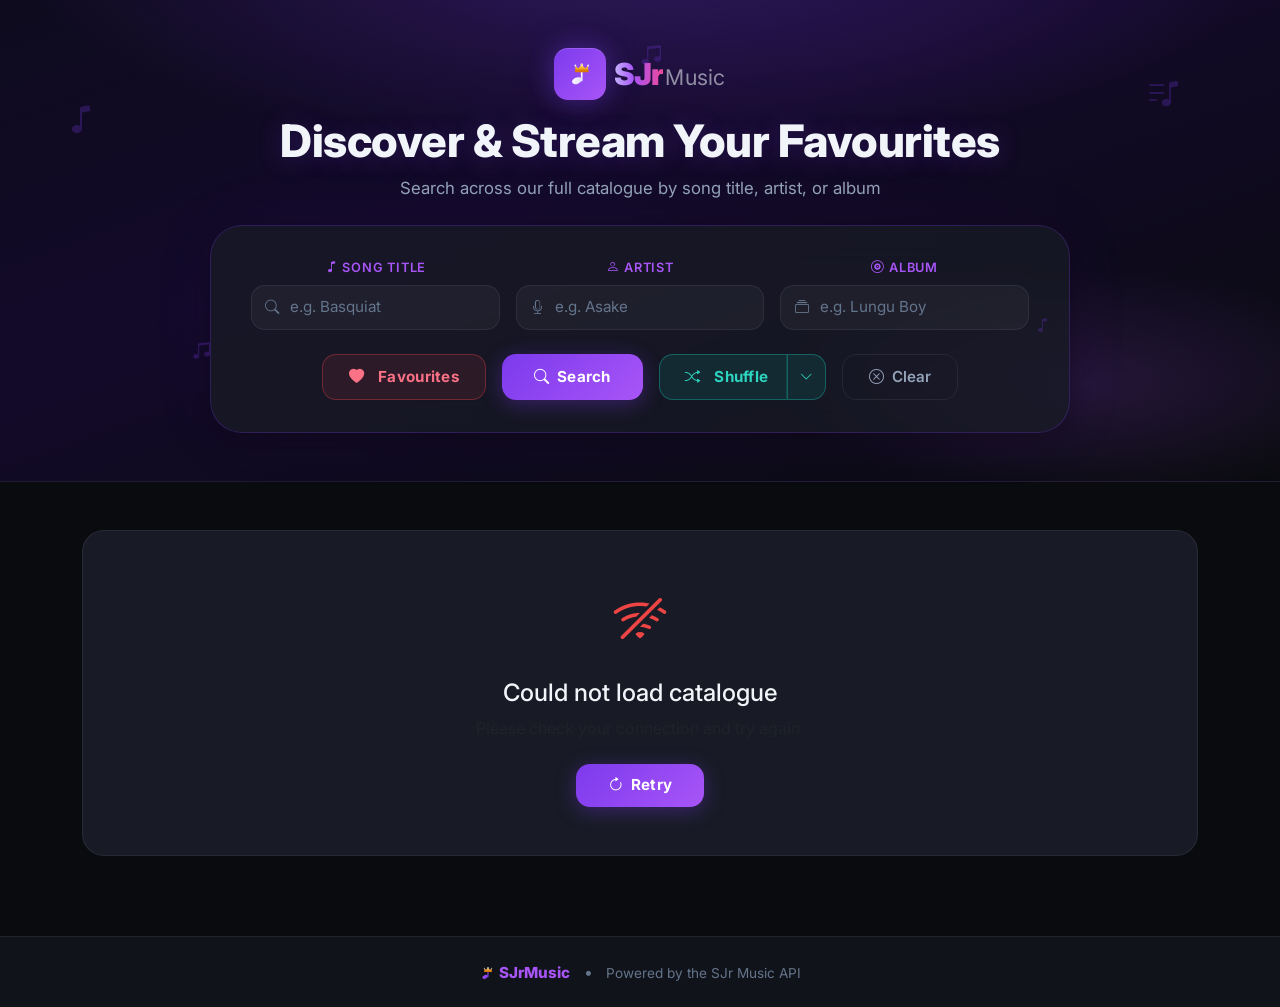
<file: index.html>
<!DOCTYPE html>
<html lang="en">

<head>
  <meta charset="UTF-8" />
  <meta name="viewport" content="width=device-width, initial-scale=1.0" />
  <title>SJr Music – Discover &amp; Stream</title>
  <meta name="description"
    content="Search and stream thousands of songs by title, artist or album. Powered by the SJr Music API." />

  <!-- PWA Manifest -->
  <link rel="manifest" href="manifest.json" />

  <!-- Theme colour (browser chrome, Android, PWA title bar) -->
  <meta name="theme-color" content="#7c3aed" />

  <!-- Android / Chrome -->
  <meta name="mobile-web-app-capable" content="yes" />

  <!-- iOS Safari -->
  <meta name="apple-mobile-web-app-capable" content="yes" />
  <meta name="apple-mobile-web-app-status-bar-style" content="black-translucent" />
  <meta name="apple-mobile-web-app-title" content="SJrMusic" />
  <link rel="apple-touch-icon" href="icons/apple-touch-icon.png" />

  <!-- Favicon — SVG (modern browsers) + PNG fallback -->
  <link rel="icon" type="image/svg+xml" href="icons/crown-note-logo.svg" />
  <link rel="icon" type="image/png" sizes="192x192" href="icons/icon-192.png" />
  <link rel="icon" type="image/png" sizes="512x512" href="icons/icon-512.png" />

  <!-- Google Fonts -->
  <link rel="preconnect" href="https://fonts.googleapis.com" />
  <link rel="preconnect" href="https://fonts.gstatic.com" crossorigin />
  <link href="https://fonts.googleapis.com/css2?family=Inter:wght@300;400;500;600;700;800;900&display=swap"
    rel="stylesheet" />

  <!-- Bootstrap 5 -->
  <link href="https://cdn.jsdelivr.net/npm/bootstrap@5.3.3/dist/css/bootstrap.min.css" rel="stylesheet" />

  <!-- Bootstrap Icons -->
  <link href="https://cdn.jsdelivr.net/npm/bootstrap-icons@1.11.3/font/bootstrap-icons.min.css" rel="stylesheet" />

  <!-- Custom CSS -->
  <link rel="stylesheet" href="style.css" />
</head>

<body>

  <!-- ───────────── HERO / HEADER ───────────── -->
  <header class="site-header">
    <div class="header-bg-blur"></div>
    <div class="container position-relative">
      <div class="text-center py-5">
        <div class="logo-wrap mb-3">
          <!-- Crown Note SVG logo mark -->
          <span class="logo-icon" aria-hidden="true">
            <svg xmlns="http://www.w3.org/2000/svg" viewBox="0 0 48 48" width="28" height="28" aria-hidden="true" focusable="false">
              <defs>
                <linearGradient id="hNoteG" x1="0%" y1="0%" x2="100%" y2="100%">
                  <stop offset="0%" stop-color="#ffffff"/>
                  <stop offset="100%" stop-color="#e2d9ff"/>
                </linearGradient>
                <linearGradient id="hGoldG" x1="0%" y1="0%" x2="0%" y2="100%">
                  <stop offset="0%" stop-color="#fde68a"/>
                  <stop offset="50%" stop-color="#f0b429"/>
                  <stop offset="100%" stop-color="#d97706"/>
                </linearGradient>
              </defs>
              <!-- Note head -->
              <ellipse cx="18.5" cy="35.5" rx="8.5" ry="5.5"
                fill="url(#hNoteG)" transform="rotate(-22, 18.5, 35.5)"/>
              <!-- Stem -->
              <rect x="25.5" y="15.5" width="3" height="21" rx="1.5"
                fill="url(#hNoteG)"/>
              <!-- Crown body -->
              <path d="M 16,19 L 16,9.5 L 21,14 L 27,8 L 33,14 L 38,9.5 L 38,19 Z"
                fill="url(#hGoldG)"/>
              <!-- Crown base band -->
              <rect x="15" y="17.5" width="24" height="3.5" rx="1.75"
                fill="#d97706"/>
              <!-- Crown gems -->
              <circle cx="27" cy="8" r="2.2" fill="#fff" opacity="0.95"/>
              <circle cx="27" cy="8" r="1.3" fill="#f0b429"/>
              <circle cx="16" cy="9.5" r="1.6" fill="#fff" opacity="0.9"/>
              <circle cx="38" cy="9.5" r="1.6" fill="#fff" opacity="0.9"/>
            </svg>
          </span>
          <!-- Wordmark: SJr (bold gradient) + Music (lighter) -->
          <span class="logo-text" aria-label="SJrMusic">
            <span class="logo-sjr">SJr</span><span class="logo-music-word">Music</span>
          </span>
        </div>
        <h1 class="hero-title">Discover &amp; Stream Your Favourites</h1>
        <p class="hero-sub">Search across our full catalogue by song title, artist, or album</p>

        <!-- Search Bar -->
        <div class="search-card mx-auto mt-4" id="search-section">
          <div class="row g-3 align-items-end">
            <div class="col-12 col-md-4">
              <label for="searchTitle" class="search-label">
                <i class="bi bi-music-note me-1"></i>Song Title
              </label>
              <div class="input-wrap">
                <i class="bi bi-search input-icon"></i>
                <input type="text" id="searchTitle" class="form-control search-input" placeholder="e.g. Basquiat"
                  autocomplete="off" />
              </div>
            </div>
            <div class="col-12 col-md-4">
              <label for="searchArtist" class="search-label">
                <i class="bi bi-person me-1"></i>Artist
              </label>
              <div class="input-wrap">
                <i class="bi bi-mic input-icon"></i>
                <input type="text" id="searchArtist" class="form-control search-input" placeholder="e.g. Asake"
                  autocomplete="off" />
              </div>
            </div>
            <div class="col-12 col-md-4">
              <label for="searchAlbum" class="search-label">
                <i class="bi bi-vinyl me-1"></i>Album
              </label>
              <div class="input-wrap">
                <i class="bi bi-collection input-icon"></i>
                <input type="text" id="searchAlbum" class="form-control search-input" placeholder="e.g. Lungu Boy"
                  autocomplete="off" />
              </div>
            </div>
          </div>

          <div class="d-flex gap-3 mt-4 justify-content-center flex-wrap">
            <button id="favouritesBtn" class="btn btn-favourites">
              <i class="bi bi-heart-fill me-2"></i>Favourites
              <span id="favCount" class="fav-count-badge d-none">0</span>
            </button>
            <button id="searchBtn" class="btn btn-search">
              <i class="bi bi-search me-2"></i>Search
            </button>
            <!-- Shuffle split-button -->
            <div class="shuffle-split-wrap" id="shuffleSplitWrap">
              <!-- Main action: immediate All-Music shuffle -->
              <button id="shuffleBtn" class="btn btn-shuffle btn-shuffle-main" type="button"
                aria-label="Shuffle all music">
                <i class="bi bi-shuffle me-2"></i>Shuffle
              </button>
              <!-- Dropdown toggle -->
              <button id="shuffleDropdownToggle" class="btn btn-shuffle btn-shuffle-arrow" type="button"
                aria-haspopup="true" aria-expanded="false" aria-label="Choose shuffle category">
                <i class="bi bi-chevron-down shuffle-chevron-icon"></i>
              </button>
              <!-- Dropdown menu -->
              <div id="shuffleDropdown" class="shuffle-dropdown" role="menu" aria-label="Shuffle category">
                <button class="shuffle-dropdown-item shuffle-item-active" data-shuffle-mode="all" role="menuitem">
                  <span class="shuffle-check-icon"><i class="bi bi-check2"></i></span>
                  <span class="shuffle-item-emoji">🔀</span>
                  <span class="shuffle-item-label">All Music</span>
                </button>
                <button class="shuffle-dropdown-item" data-shuffle-mode="nigerian" role="menuitem">
                  <span class="shuffle-check-icon"><i class="bi bi-check2"></i></span>
                  <span class="shuffle-item-emoji">🇳🇬</span>
                  <span class="shuffle-item-label">Nigerian Music</span>
                </button>
                <button class="shuffle-dropdown-item" data-shuffle-mode="foreign" role="menuitem">
                  <span class="shuffle-check-icon"><i class="bi bi-check2"></i></span>
                  <span class="shuffle-item-emoji">🌎</span>
                  <span class="shuffle-item-label">Foreign Music</span>
                </button>
                <button class="shuffle-dropdown-item" data-shuffle-mode="gospel" role="menuitem">
                  <span class="shuffle-check-icon"><i class="bi bi-check2"></i></span>
                  <span class="shuffle-item-emoji">🙏</span>
                  <span class="shuffle-item-label">Gospel Music</span>
                </button>
              </div>
            </div>
            <button id="clearBtn" class="btn btn-clear">
              <i class="bi bi-x-circle me-2"></i>Clear
            </button>
          </div>
        </div>
      </div>
    </div>

    <!-- Animated floating notes -->
    <div class="floating-notes" aria-hidden="true">
      <span class="note n1"><i class="bi bi-music-note"></i></span>
      <span class="note n2"><i class="bi bi-music-note-beamed"></i></span>
      <span class="note n3"><i class="bi bi-music-note-list"></i></span>
      <span class="note n4"><i class="bi bi-music-note"></i></span>
      <span class="note n5"><i class="bi bi-music-note-beamed"></i></span>
    </div>
  </header>

  <!-- ───────────── MAIN CONTENT ───────────── -->
  <main class="container py-5">

    <!-- Status bar -->
    <div id="statusBar" class="status-bar d-none mb-4">
      <span id="statusText"></span>
      <span id="resultCount" class="badge-count ms-2"></span>
    </div>

    <!-- Loading spinner -->
    <div id="loadingState" class="text-center py-5 d-none">
      <div class="spinner-ring">
        <div></div>
        <div></div>
        <div></div>
        <div></div>
      </div>
      <p class="mt-3 loading-text">Fetching music catalogue…</p>
    </div>

    <!-- Error state -->
    <div id="errorState" class="error-card text-center py-5 d-none">
      <i class="bi bi-wifi-off error-icon"></i>
      <h4 class="mt-3">Could not load catalogue</h4>
      <p class="text-muted">Please check your connection and try again.</p>
      <button id="retryBtn" class="btn btn-search mt-2">
        <i class="bi bi-arrow-clockwise me-2"></i>Retry
      </button>
    </div>

    <!-- ───────────── RECENTLY RELEASED SECTION ───────────── -->
    <section id="recentSection" class="recent-section d-none mb-5">

      <!-- Always-visible header (click anywhere to toggle) -->
      <div class="recent-section-header" id="recentToggleBtn" role="button" tabindex="0" aria-expanded="true"
        aria-controls="recentBody" title="Toggle Recently Released">

        <div class="recent-title-group">
          <span class="recent-badge"><i class="bi bi-lightning-charge-fill"></i></span>
          <div>
            <h2 class="recent-heading">Recently Released</h2>
            <p class="recent-sub">The latest 20 additions to the catalogue</p>
          </div>
        </div>

        <!-- Right side: collapsed teaser + filter + chevron -->
        <div class="recent-header-right">
          <!-- Teaser shown only when collapsed -->
          <span id="recentTeaser" class="recent-teaser d-none" aria-hidden="true"></span>

          <!-- Filter input (hidden when collapsed) -->
          <div class="recent-filter-wrap" id="recentFilterWrap">
            <i class="bi bi-search recent-filter-icon"></i>
            <input type="text" id="recentFilterInput" class="recent-filter-input"
              placeholder="Filter by title, artist, album…" autocomplete="off" aria-label="Filter recent songs" />
            <button id="recentFilterClear" class="recent-filter-clear d-none" title="Clear filter"
              aria-label="Clear recent filter">
              <i class="bi bi-x"></i>
            </button>
          </div>

          <!-- Chevron toggle -->
          <button class="recent-chevron" aria-hidden="true" tabindex="-1">
            <i class="bi bi-chevron-up" id="recentChevronIcon"></i>
          </button>
        </div>
      </div>

      <!-- Collapsible body -->
      <div id="recentBody" class="recent-body">
        <!-- Result count badge -->
        <div id="recentCountBar" class="recent-count-bar"></div>

        <!-- Empty recent filter state -->
        <div id="recentEmptyState" class="recent-empty d-none">
          <i class="bi bi-search"></i>
          <span>No recent songs match your filter.</span>
        </div>

        <!-- Recent songs grid -->
        <div id="recentGrid" class="results-grid"></div>
      </div>

    </section>

    <!-- Empty state (for main search) -->
    <div id="emptyState" class="empty-card text-center py-5 d-none">
      <i class="bi bi-vinyl empty-icon"></i>
      <h4 class="mt-3">No songs found</h4>
      <p class="text-muted">Try different keywords or clear the filters.</p>
    </div>

    <!-- Active tag filter bar (shown when category/genre/released chips are active) -->
    <div id="activeTagBar" class="active-tag-bar d-none mb-3"></div>

    <!-- Results grid (cards) -->
    <div id="resultsWrapper" class="d-none">
      <div id="resultsGrid" class="results-grid"></div>
    </div>

  </main>

  <!-- ───────────── FOOTER ───────────── -->
  <footer class="site-footer-bar">
    <div class="container text-center">
      <span class="footer-logo">
        <!-- Mini Crown Note in footer -->
        <svg xmlns="http://www.w3.org/2000/svg" viewBox="0 0 48 48" width="16" height="16"
          aria-hidden="true" focusable="false" style="vertical-align:-3px;margin-right:.3rem">
          <defs>
            <linearGradient id="fNoteG" x1="0%" y1="0%" x2="100%" y2="100%">
              <stop offset="0%" stop-color="#a855f7"/>
              <stop offset="100%" stop-color="#7c3aed"/>
            </linearGradient>
            <linearGradient id="fGoldG" x1="0%" y1="0%" x2="0%" y2="100%">
              <stop offset="0%" stop-color="#fde68a"/>
              <stop offset="100%" stop-color="#d97706"/>
            </linearGradient>
          </defs>
          <ellipse cx="18.5" cy="35.5" rx="8.5" ry="5.5"
            fill="url(#fNoteG)" transform="rotate(-22, 18.5, 35.5)"/>
          <rect x="25.5" y="15.5" width="3" height="21" rx="1.5" fill="url(#fNoteG)"/>
          <path d="M 16,19 L 16,9.5 L 21,14 L 27,8 L 33,14 L 38,9.5 L 38,19 Z" fill="url(#fGoldG)"/>
          <rect x="15" y="17.5" width="24" height="3.5" rx="1.75" fill="#d97706"/>
          <circle cx="27" cy="8" r="2.2" fill="#fff" opacity="0.9"/>
          <circle cx="16" cy="9.5" r="1.6" fill="#fff" opacity="0.85"/>
          <circle cx="38" cy="9.5" r="1.6" fill="#fff" opacity="0.85"/>
        </svg>SJrMusic</span>
      <span class="footer-sep">&bull;</span>
      <span class="footer-text">Powered by the SJr Music API</span>
    </div>
  </footer>

  <!-- ───────────── PWA INSTALL BANNER ───────────── -->
  <!--
    Hidden by default. Shown by initPWAInstall() in app.js
    when the browser fires beforeinstallprompt.
    Hidden again after appinstalled or user dismissal.
  -->
  <div id="pwaInstallBanner" class="pwa-install-banner" role="complementary"
    aria-label="Install SJrMusic app" aria-hidden="true">
    <div class="pwa-install-inner">
      <span class="pwa-install-icon" aria-hidden="true">
        <!-- Crown Note mini icon in install banner -->
        <svg xmlns="http://www.w3.org/2000/svg" viewBox="0 0 48 48" width="28" height="28"
          aria-hidden="true" focusable="false">
          <defs>
            <linearGradient id="pNoteG" x1="0%" y1="0%" x2="100%" y2="100%">
              <stop offset="0%" stop-color="#a855f7"/><stop offset="100%" stop-color="#7c3aed"/>
            </linearGradient>
            <linearGradient id="pGoldG" x1="0%" y1="0%" x2="0%" y2="100%">
              <stop offset="0%" stop-color="#fde68a"/><stop offset="100%" stop-color="#d97706"/>
            </linearGradient>
          </defs>
          <ellipse cx="18.5" cy="35.5" rx="8.5" ry="5.5"
            fill="url(#pNoteG)" transform="rotate(-22, 18.5, 35.5)"/>
          <rect x="25.5" y="15.5" width="3" height="21" rx="1.5" fill="url(#pNoteG)"/>
          <path d="M 16,19 L 16,9.5 L 21,14 L 27,8 L 33,14 L 38,9.5 L 38,19 Z" fill="url(#pGoldG)"/>
          <rect x="15" y="17.5" width="24" height="3.5" rx="1.75" fill="#d97706"/>
          <circle cx="27" cy="8" r="2.2" fill="#fff" opacity="0.95"/>
          <circle cx="16" cy="9.5" r="1.6" fill="#fff" opacity="0.9"/>
          <circle cx="38" cy="9.5" r="1.6" fill="#fff" opacity="0.9"/>
        </svg>
      </span>
      <div class="pwa-install-text">
        <strong>Install SJrMusic</strong>
        <span class="pwa-install-sub">Add to your home screen for a faster experience</span>
      </div>
      <button id="pwaInstallBtn" class="btn-pwa-install" aria-label="Install SJrMusic">
        <i class="bi bi-download me-1"></i>Install
      </button>
      <button id="pwaInstallDismiss" class="btn-pwa-dismiss" aria-label="Dismiss install prompt">
        <i class="bi bi-x-lg"></i>
      </button>
    </div>
  </div>

  <!-- Bootstrap JS -->
  <script src="https://cdn.jsdelivr.net/npm/bootstrap@5.3.3/dist/js/bootstrap.bundle.min.js"></script>

  <!-- IndexedDB abstraction (loaded before app.js so SJrIDB is globally available) -->
  <script src="idb.js"></script>

  <!-- App Script -->
  <script src="app.js"></script>
</body>

</html>
</file>
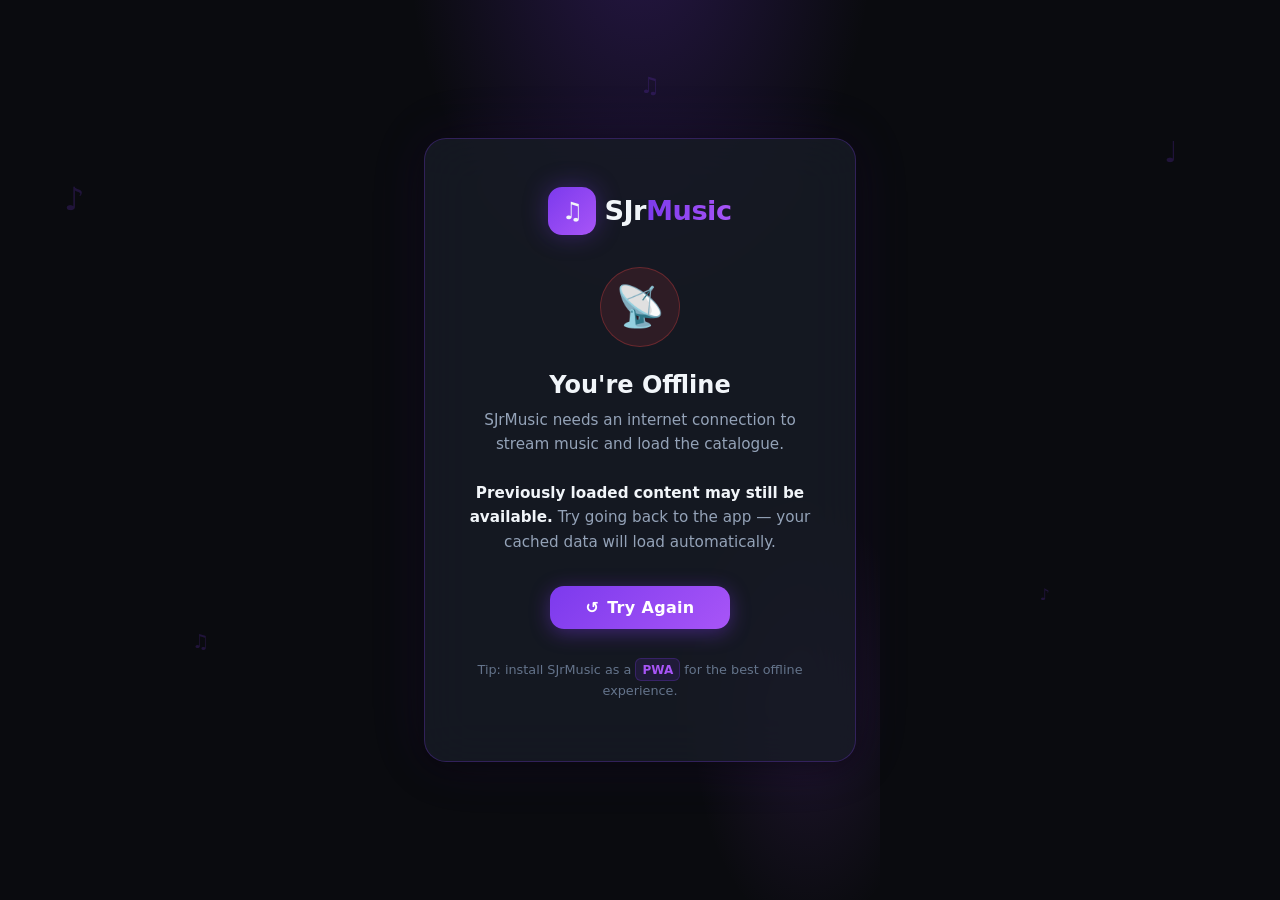
<file: offline.html>
<!DOCTYPE html>
<html lang="en">
<head>
  <meta charset="UTF-8" />
  <meta name="viewport" content="width=device-width, initial-scale=1.0" />
  <title>SJrMusic – You're Offline</title>
  <meta name="theme-color" content="#7c3aed" />
  <style>
    /* ── SJrMusic brand tokens (inlined — no network needed) ── */
    *, *::before, *::after { box-sizing: border-box; }

    :root {
      --bg-base:    #0a0b0f;
      --bg-card:    #181b26;
      --accent:     #7c3aed;
      --accent-2:   #a855f7;
      --accent-glow:rgba(124,58,237,.35);
      --text-1:     #f1f5f9;
      --text-2:     #94a3b8;
      --text-3:     #64748b;
      --border:     rgba(255,255,255,.07);
      --radius-lg:  22px;
      --radius-md:  14px;
      --font: 'Inter', system-ui, sans-serif;
    }

    @import url('https://fonts.googleapis.com/css2?family=Inter:wght@400;600;700;800&display=swap');

    html, body {
      margin: 0; padding: 0;
      min-height: 100vh;
      background: var(--bg-base);
      color: var(--text-1);
      font-family: var(--font);
      display: flex;
      align-items: center;
      justify-content: center;
    }

    body {
      background:
        radial-gradient(ellipse 70% 60% at 50% -10%, rgba(124,58,237,.25) 0%, transparent 70%),
        radial-gradient(ellipse 40% 40% at 85% 80%, rgba(168,85,247,.12) 0%, transparent 60%),
        #0a0b0f;
    }

    .card {
      background: rgba(24,27,38,.82);
      border: 1px solid rgba(124,58,237,.28);
      border-radius: var(--radius-lg);
      padding: 3rem 2.5rem;
      max-width: 480px;
      width: 90%;
      text-align: center;
      backdrop-filter: blur(24px);
      box-shadow:
        0 4px 32px rgba(0,0,0,.5),
        0 0 60px rgba(124,58,237,.1);
      animation: fadeIn .5s ease both;
    }

    @keyframes fadeIn {
      from { opacity:0; transform:translateY(20px); }
      to   { opacity:1; transform:translateY(0); }
    }

    /* ── Logo ── */
    .logo-wrap {
      display: inline-flex;
      align-items: center;
      gap: .5rem;
      margin-bottom: 2rem;
    }

    .logo-icon {
      width: 48px; height: 48px;
      background: linear-gradient(135deg, var(--accent), var(--accent-2));
      border-radius: var(--radius-md);
      display: inline-flex;
      align-items: center;
      justify-content: center;
      font-size: 1.5rem;
      box-shadow: 0 0 24px var(--accent-glow);
    }

    .logo-text {
      font-size: 1.7rem;
      font-weight: 800;
      letter-spacing: -.5px;
    }

    .logo-accent {
      background: linear-gradient(90deg, var(--accent), var(--accent-2));
      -webkit-background-clip: text;
      -webkit-text-fill-color: transparent;
      background-clip: text;
    }

    /* ── Wifi-off icon ── */
    .offline-icon-wrap {
      margin: 0 auto 1.5rem;
      width: 80px; height: 80px;
      background: rgba(239,68,68,.12);
      border: 1px solid rgba(239,68,68,.3);
      border-radius: 50%;
      display: flex;
      align-items: center;
      justify-content: center;
    }

    .offline-icon {
      font-size: 2.5rem;
      animation: pulse 2.5s ease-in-out infinite;
    }

    @keyframes pulse {
      0%,100% { opacity: 1; transform: scale(1); }
      50%      { opacity: .65; transform: scale(.93); }
    }

    h1 {
      font-size: 1.5rem;
      font-weight: 800;
      margin: 0 0 .6rem;
      color: var(--text-1);
    }

    .sub {
      color: var(--text-2);
      font-size: .95rem;
      line-height: 1.6;
      margin: 0 0 2rem;
    }

    .sub strong { color: var(--text-1); }

    /* ── Retry button ── */
    .btn-retry {
      display: inline-flex;
      align-items: center;
      gap: .5rem;
      background: linear-gradient(135deg, var(--accent) 0%, var(--accent-2) 100%);
      color: #fff;
      border: none;
      border-radius: var(--radius-md);
      padding: .75rem 2.2rem;
      font-weight: 700;
      font-family: var(--font);
      font-size: 1rem;
      letter-spacing: .02em;
      cursor: pointer;
      transition: filter .2s ease, transform .2s ease, box-shadow .2s ease;
      box-shadow: 0 4px 20px rgba(124,58,237,.4);
    }

    .btn-retry:hover {
      filter: brightness(1.15);
      transform: translateY(-2px);
      box-shadow: 0 8px 30px rgba(124,58,237,.55);
    }

    .btn-retry:active {
      transform: translateY(0);
    }

    /* ── Spinner inside retry (shown while retrying) ── */
    .retry-spinner {
      display: none;
      width: 16px; height: 16px;
      border: 2px solid rgba(255,255,255,.4);
      border-top-color: #fff;
      border-radius: 50%;
      animation: spin .7s linear infinite;
    }

    @keyframes spin { to { transform: rotate(360deg); } }

    .btn-retry.retrying .retry-icon  { display: none; }
    .btn-retry.retrying .retry-spinner { display: block; }
    .btn-retry.retrying .retry-label { opacity: .7; }

    /* ── Tip ── */
    .tip {
      margin-top: 1.8rem;
      font-size: .8rem;
      color: var(--text-3);
      line-height: 1.5;
    }

    .tip span {
      display: inline-block;
      background: rgba(124,58,237,.12);
      border: 1px solid rgba(124,58,237,.25);
      border-radius: 6px;
      padding: .15em .5em;
      font-size: .75rem;
      color: var(--accent-2);
      font-weight: 600;
    }

    /* ── Floating notes (decorative) ── */
    .floating-notes {
      position: fixed;
      inset: 0;
      pointer-events: none;
      overflow: hidden;
      z-index: 0;
    }

    .note {
      position: absolute;
      font-size: 1.5rem;
      color: rgba(124,58,237,.2);
      animation: floatNote 8s ease-in-out infinite;
    }

    .n1 { left: 5%;  top: 20%; animation-delay: 0s;   font-size: 2rem; }
    .n2 { left: 15%; top: 70%; animation-delay: 1.5s; font-size: 1.2rem; }
    .n3 { right: 8%; top: 15%; animation-delay: 3s;   font-size: 1.8rem; }
    .n4 { right:18%; top: 65%; animation-delay: 4.5s; font-size: 1rem; }
    .n5 { left: 50%; top: 8%;  animation-delay: 2s;   font-size: 1.4rem; }

    @keyframes floatNote {
      0%,100% { transform: translateY(0) rotate(0deg);  opacity: .2; }
      50%      { transform: translateY(-20px) rotate(12deg); opacity: .5; }
    }

    .card { position: relative; z-index: 1; }
  </style>
</head>
<body>

  <!-- Decorative floating notes -->
  <div class="floating-notes" aria-hidden="true">
    <span class="note n1">♪</span>
    <span class="note n2">♫</span>
    <span class="note n3">♩</span>
    <span class="note n4">♪</span>
    <span class="note n5">♫</span>
  </div>

  <div class="card" role="main">

    <!-- Logo -->
    <div class="logo-wrap">
      <span class="logo-icon">♫</span>
      <span class="logo-text">SJr<span class="logo-accent">Music</span></span>
    </div>

    <!-- Offline icon -->
    <div class="offline-icon-wrap" aria-hidden="true">
      <span class="offline-icon">📡</span>
    </div>

    <h1>You're Offline</h1>

    <p class="sub">
      SJrMusic needs an internet connection to stream music and
      load the catalogue.<br><br>
      <strong>Previously loaded content may still be available.</strong>
      Try going back to the app — your cached data will load automatically.
    </p>

    <button class="btn-retry" id="retryBtn" onclick="handleRetry()">
      <span class="retry-icon">↺</span>
      <div class="retry-spinner"></div>
      <span class="retry-label">Try Again</span>
    </button>

    <p class="tip">
      Tip: install SJrMusic as a <span>PWA</span> for the best
      offline experience.
    </p>

  </div>

  <script>
    /* Auto-redirect to the app when connection is restored */
    window.addEventListener('online', () => {
      window.location.href = '/';
    });

    function handleRetry() {
      const btn = document.getElementById('retryBtn');
      btn.classList.add('retrying');
      btn.disabled = true;

      /* Try a lightweight fetch to confirm connectivity */
      fetch('/', { method: 'HEAD', cache: 'no-store' })
        .then(() => { window.location.href = '/'; })
        .catch(() => {
          btn.classList.remove('retrying');
          btn.disabled = false;
          /* Brief shake to indicate still offline */
          btn.style.animation = 'none';
          btn.offsetHeight; // reflow
          btn.style.animation = 'shake .4s ease';
        });
    }

    /* Shake keyframe */
    const style = document.createElement('style');
    style.textContent = `@keyframes shake {
      0%,100%{transform:translateX(0)}
      20%{transform:translateX(-6px)}
      40%{transform:translateX(6px)}
      60%{transform:translateX(-4px)}
      80%{transform:translateX(4px)}
    }`;
    document.head.appendChild(style);
  </script>
</body>
</html>
</file>
<file: style.css>
/* =====================================================
   SJr Music – style.css
   Dark premium music player aesthetic
   ===================================================== */

/* ── Google Font already loaded via <link> ── */
*,
*::before,
*::after {
  box-sizing: border-box;
}

:root {
  --bg-base: #0a0b0f;
  --bg-surface: #11131a;
  --bg-card: #181b26;
  --bg-card-h: #1e2235;
  --accent: #7c3aed;
  --accent-2: #a855f7;
  --accent-glow: rgba(124, 58, 237, .35);
  --gold: #f59e0b;
  --text-1: #f1f5f9;
  --text-2: #94a3b8;
  --text-3: #64748b;
  --border: rgba(255, 255, 255, .07);
  --border-focus: rgba(124, 58, 237, .6);
  --radius-sm: 8px;
  --radius-md: 14px;
  --radius-lg: 22px;
  --radius-xl: 32px;
  --font: 'Inter', system-ui, sans-serif;
  --shadow-glow: 0 0 40px rgba(124, 58, 237, .18);
  --shadow-card: 0 4px 32px rgba(0, 0, 0, .45);
  --transition: all .25s cubic-bezier(.4, 0, .2, 1);
}

/* ── Base ─────────────────────────────────── */
html {
  scroll-behavior: smooth;
  overflow-x: hidden;
}

body {
  font-family: var(--font);
  background: var(--bg-base);
  color: var(--text-1);
  min-height: 100vh;
  overflow-x: hidden;
}

/* ── HEADER ───────────────────────────────── */
.site-header {
  position: relative;
  background: linear-gradient(160deg, #0e0b1e 0%, #130a2a 40%, #0a0b0f 100%);
  /* overflow must NOT be hidden here — it would clip the shuffle dropdown.
     The decorative children (.header-bg-blur, .floating-notes) have their
     own overflow:hidden so they remain self-contained. */
  border-bottom: 1px solid var(--border);
  z-index: 200; /* sit above <main> so the dropdown renders on top */
}

.header-bg-blur {
  position: absolute;
  inset: 0;
  overflow: hidden; /* clips gradient decoration that used to be clipped by the header */
  background:
    radial-gradient(ellipse 70% 60% at 50% -10%, rgba(124, 58, 237, .28) 0%, transparent 70%),
    radial-gradient(ellipse 40% 40% at 85% 80%, rgba(168, 85, 247, .15) 0%, transparent 60%);
  pointer-events: none;
}

/* ── Logo ───────────────────────────────── */
.logo-wrap {
  display: inline-flex;
  align-items: center;
  gap: .5rem;
}

/* ── Logo icon container ────────────────── */
.logo-icon {
  width: 52px;
  height: 52px;
  background: linear-gradient(135deg, var(--accent), var(--accent-2));
  border-radius: var(--radius-md);
  display: inline-flex;
  align-items: center;
  justify-content: center;
  font-size: 1.5rem;
  box-shadow:
    0 0 24px var(--accent-glow),
    var(--shadow-glow),
    inset 0 1px 0 rgba(255,255,255,0.15);
  transition: transform .25s cubic-bezier(.34, 1.56, .64, 1),
              box-shadow .25s ease;
  flex-shrink: 0;
}

.logo-wrap:hover .logo-icon {
  transform: scale(1.08) rotate(-3deg);
  box-shadow:
    0 0 36px rgba(124, 58, 237, .55),
    0 0 0 2px rgba(168, 85, 247, .4),
    inset 0 1px 0 rgba(255,255,255,0.15);
}

/* ── Wordmark ────────────────────────── */
.logo-text {
  font-size: 1.9rem;
  font-weight: 800;
  letter-spacing: -.5px;
  color: var(--text-1);
  line-height: 1;
  display: inline-flex;
  align-items: baseline;
  gap: 0;
}

/* "SJr" — bold gradient, tight tracking */
.logo-sjr {
  font-size: 1.9rem;
  font-weight: 900;
  letter-spacing: -.04em;
  background: linear-gradient(90deg, #c4b5fd 0%, var(--accent-2) 40%, #ec4899 100%);
  -webkit-background-clip: text;
  -webkit-text-fill-color: transparent;
  background-clip: text;
}

/* "Music" — regular weight, muted, sits right after SJr */
.logo-music-word {
  font-size: 1.35rem;
  font-weight: 400;
  letter-spacing: .01em;
  color: rgba(241, 245, 249, 0.55);
  -webkit-text-fill-color: rgba(241, 245, 249, 0.55);
  margin-left: .12em;
  align-self: flex-end;
  padding-bottom: .05em;
}

/* Legacy .logo-accent kept for any other reference (offline.html etc.) */
.logo-accent {
  background: linear-gradient(90deg, var(--accent), var(--accent-2));
  -webkit-background-clip: text;
  -webkit-text-fill-color: transparent;
  background-clip: text;
}


/* ── Hero text ────────────────────────── */
.hero-title {
  font-size: clamp(1.6rem, 4vw, 2.8rem);
  font-weight: 800;
  letter-spacing: -.5px;
  line-height: 1.15;
  color: var(--text-1);
  text-shadow: 0 2px 24px rgba(124, 58, 237, .25);
}

.hero-sub {
  color: var(--text-2);
  font-size: 1.05rem;
  margin-top: .5rem;
  font-weight: 400;
}

/* ── Search Card ──────────────────────── */
.search-card {
  background: rgba(24, 27, 38, .75);
  border: 1px solid rgba(124, 58, 237, .25);
  border-radius: var(--radius-xl);
  padding: 2rem 2.5rem;
  max-width: 860px;
  backdrop-filter: blur(20px);
  box-shadow: var(--shadow-card), 0 0 60px rgba(124, 58, 237, .1);
  /* Allow the shuffle dropdown to escape the card boundary */
  overflow: visible;
}

.search-label {
  display: block;
  font-size: .8rem;
  font-weight: 600;
  color: var(--accent-2);
  letter-spacing: .06em;
  text-transform: uppercase;
  margin-bottom: .5rem;
}

.input-wrap {
  position: relative;
}

.input-icon {
  position: absolute;
  left: .9rem;
  top: 50%;
  transform: translateY(-50%);
  color: var(--text-3);
  font-size: .9rem;
  pointer-events: none;
  transition: var(--transition);
}

.search-input {
  background: rgba(255, 255, 255, .04);
  border: 1px solid var(--border);
  border-radius: var(--radius-md);
  color: var(--text-1);
  padding: .65rem 1rem .65rem 2.4rem;
  font-family: var(--font);
  font-size: .95rem;
  transition: var(--transition);
  width: 100%;
}

.search-input::placeholder {
  color: var(--text-3);
}

.search-input:focus {
  outline: none;
  border-color: var(--border-focus);
  background: rgba(124, 58, 237, .06);
  box-shadow: 0 0 0 3px rgba(124, 58, 237, .15);
  color: var(--text-1);
}

.search-input:focus+.input-icon,
.input-wrap:focus-within .input-icon {
  color: var(--accent-2);
}

/* ── Buttons ─────────────────────────── */
.btn-search {
  background: linear-gradient(135deg, var(--accent) 0%, var(--accent-2) 100%);
  color: #fff;
  border: none;
  border-radius: var(--radius-md);
  padding: .65rem 2rem;
  font-weight: 700;
  font-family: var(--font);
  font-size: .95rem;
  letter-spacing: .02em;
  transition: var(--transition);
  box-shadow: 0 4px 20px var(--accent-glow);
}

.btn-search:hover,
.btn-search:focus {
  filter: brightness(1.15);
  transform: translateY(-1px);
  box-shadow: 0 8px 28px var(--accent-glow);
  color: #fff;
}

.btn-search:active {
  transform: translateY(0);
}

.btn-clear {
  background: transparent;
  color: var(--text-2);
  border: 1px solid var(--border);
  border-radius: var(--radius-md);
  padding: .65rem 1.6rem;
  font-weight: 600;
  font-family: var(--font);
  font-size: .95rem;
  transition: var(--transition);
}

.btn-clear:hover {
  background: rgba(255, 255, 255, .06);
  border-color: rgba(255, 255, 255, .2);
  color: var(--text-1);
  transform: translateY(-1px);
}

/* ── Shuffle button ──────────────────── */
.btn-shuffle {
  background: rgba(20, 184, 166, .12);
  color: #2dd4bf;
  border: 1px solid rgba(20, 184, 166, .4);
  border-radius: var(--radius-md);
  padding: .65rem 1.6rem;
  font-weight: 700;
  font-family: var(--font);
  font-size: .95rem;
  letter-spacing: .02em;
  transition: var(--transition);
  display: inline-flex;
  align-items: center;
  gap: .35rem;
  cursor: pointer;
}

.btn-shuffle:hover {
  background: linear-gradient(135deg, #14b8a6, #2dd4bf);
  color: #fff;
  border-color: transparent;
  box-shadow: 0 6px 20px rgba(20, 184, 166, .4);
  transform: translateY(-1px);
}

.btn-shuffle:active {
  transform: translateY(0);
}

/* Spin the shuffle icon when active / loading */
.btn-shuffle.shuffling .bi-shuffle {
  animation: shuffleSpin .5s cubic-bezier(.4, 0, .2, 1);
}

@keyframes shuffleSpin {
  0% {
    transform: rotate(0deg) scale(1);
  }

  40% {
    transform: rotate(180deg) scale(1.25);
  }

  100% {
    transform: rotate(360deg) scale(1);
  }
}

/* ── Shuffle Split-Button Wrapper ────────── */
.shuffle-split-wrap {
  position: relative;
  display: inline-flex;
  align-items: stretch;
}

/* Main shuffle action button */
.btn-shuffle-main {
  border-top-right-radius: 0;
  border-bottom-right-radius: 0;
  border-right: 1px solid rgba(20, 184, 166, .22);
  padding-right: 1.1rem;
}

/* Dropdown arrow button */
.btn-shuffle-arrow {
  border-top-left-radius: 0;
  border-bottom-left-radius: 0;
  padding: .65rem .75rem;
  min-width: 36px;
  display: inline-flex;
  align-items: center;
  justify-content: center;
}

.shuffle-chevron-icon {
  font-size: .8rem;
  transition: transform .25s cubic-bezier(.4, 0, .2, 1);
  display: block;
}

/* ── Shuffle Dropdown Menu ───────────────── */
.shuffle-dropdown {
  position: absolute;
  top: calc(100% + 6px);
  left: 0;
  min-width: 200px;
  background: rgba(17, 19, 26, .97);
  border: 1px solid rgba(20, 184, 166, .35);
  border-radius: var(--radius-md);
  padding: .45rem 0;
  box-shadow:
    0 8px 32px rgba(0, 0, 0, .55),
    0 0 0 1px rgba(20, 184, 166, .12),
    0 0 24px rgba(20, 184, 166, .12);
  backdrop-filter: blur(24px);
  z-index: 9999;
  /* Hidden by default */
  opacity: 0;
  visibility: hidden;
  transform: translateY(-6px) scale(.97);
  transform-origin: top left;
  transition:
    opacity .2s cubic-bezier(.4, 0, .2, 1),
    transform .2s cubic-bezier(.4, 0, .2, 1),
    visibility .2s;
  pointer-events: none;
}

/* Open state */
.shuffle-dropdown.shuffle-dropdown-open {
  opacity: 1;
  visibility: visible;
  transform: translateY(0) scale(1);
  pointer-events: auto;
}

/* ── Dropdown Items ──────────────────────── */
.shuffle-dropdown-item {
  display: flex;
  align-items: center;
  gap: .55rem;
  width: 100%;
  padding: .6rem 1rem;
  background: transparent;
  border: none;
  border-radius: 0;
  color: var(--text-2);
  font-family: var(--font);
  font-size: .9rem;
  font-weight: 500;
  cursor: pointer;
  text-align: left;
  transition: background .18s ease, color .18s ease;
  outline: none;
}

.shuffle-dropdown-item:hover,
.shuffle-dropdown-item:focus-visible {
  background: rgba(20, 184, 166, .1);
  color: var(--text-1);
  outline: none;
}

.shuffle-dropdown-item:focus-visible {
  box-shadow: inset 0 0 0 2px rgba(20, 184, 166, .5);
  border-radius: var(--radius-sm);
}

/* Emoji */
.shuffle-item-emoji {
  font-size: 1.05rem;
  line-height: 1;
  flex-shrink: 0;
}

/* Label */
.shuffle-item-label {
  flex: 1;
  white-space: nowrap;
}

/* Check-mark: hidden by default, shown for active item */
.shuffle-check-icon {
  width: 16px;
  flex-shrink: 0;
  display: inline-flex;
  align-items: center;
  justify-content: center;
  color: #2dd4bf;
  font-size: .85rem;
  opacity: 0;
  transition: opacity .15s ease;
}

/* Active item highlight */
.shuffle-dropdown-item.shuffle-item-active {
  color: var(--text-1);
  font-weight: 700;
}

.shuffle-dropdown-item.shuffle-item-active .shuffle-check-icon {
  opacity: 1;
}

.shuffle-dropdown-item.shuffle-item-active:hover,
.shuffle-dropdown-item.shuffle-item-active:focus-visible {
  background: rgba(20, 184, 166, .14);
}



/* ── Floating notes decoration ───────── */
.floating-notes {
  position: absolute;
  inset: 0;
  pointer-events: none;
  overflow: hidden;
}

.note {
  position: absolute;
  font-size: 1.5rem;
  color: rgba(124, 58, 237, .25);
  animation: floatNote 8s ease-in-out infinite;
}

.n1 {
  left: 5%;
  top: 20%;
  animation-delay: 0s;
  font-size: 2rem;
}

.n2 {
  left: 15%;
  top: 70%;
  animation-delay: 1.5s;
  font-size: 1.2rem;
}

.n3 {
  right: 8%;
  top: 15%;
  animation-delay: 3s;
  font-size: 1.8rem;
}

.n4 {
  right: 18%;
  top: 65%;
  animation-delay: 4.5s;
  font-size: 1rem;
}

.n5 {
  left: 50%;
  top: 8%;
  animation-delay: 2s;
  font-size: 1.4rem;
}

@keyframes floatNote {

  0%,
  100% {
    transform: translateY(0) rotate(0deg);
    opacity: .25;
  }

  50% {
    transform: translateY(-20px) rotate(12deg);
    opacity: .6;
  }
}

/* ── Status Bar ──────────────────────── */
.status-bar {
  display: flex;
  align-items: center;
  padding: .75rem 1.2rem;
  background: rgba(124, 58, 237, .08);
  border: 1px solid rgba(124, 58, 237, .2);
  border-radius: var(--radius-md);
  font-size: .88rem;
  color: var(--text-2);
  font-weight: 500;
}

.badge-count {
  background: linear-gradient(135deg, var(--accent), var(--accent-2));
  color: #fff;
  font-size: .75rem;
  font-weight: 700;
  padding: .25em .7em;
  border-radius: 999px;
}

/* ── Loading Spinner ─────────────────── */
.spinner-ring {
  display: inline-block;
  position: relative;
  width: 60px;
  height: 60px;
}

.spinner-ring div {
  box-sizing: border-box;
  display: block;
  position: absolute;
  width: 48px;
  height: 48px;
  margin: 6px;
  border: 4px solid transparent;
  border-radius: 50%;
  animation: ring-spin 1.2s cubic-bezier(.5, 0, .5, 1) infinite;
}

.spinner-ring div:nth-child(1) {
  border-top-color: var(--accent);
  animation-delay: -.45s;
}

.spinner-ring div:nth-child(2) {
  border-top-color: var(--accent-2);
  animation-delay: -.3s;
}

.spinner-ring div:nth-child(3) {
  border-top-color: rgba(168, 85, 247, .5);
  animation-delay: -.15s;
}

.spinner-ring div:nth-child(4) {
  border-top-color: rgba(124, 58, 237, .3);
}

@keyframes ring-spin {
  0% {
    transform: rotate(0);
  }

  100% {
    transform: rotate(360deg);
  }
}

.loading-text {
  color: var(--text-2);
  font-weight: 500;
}

/* ── Error / Empty states ────────────── */
.error-card,
.empty-card {
  background: var(--bg-card);
  border: 1px solid var(--border);
  border-radius: var(--radius-lg);
  padding: 3rem;
}

.error-icon {
  font-size: 3.5rem;
  color: #ef4444;
}

.empty-icon {
  font-size: 3.5rem;
  color: var(--text-3);
}

/* ═══════════════════════════════════════════════
   RESULTS — CARD GRID
   ═══════════════════════════════════════════════ */

@keyframes fadeSlideIn {
  from {
    opacity: 0;
    transform: translateY(16px);
  }

  to {
    opacity: 1;
    transform: translateY(0);
  }
}

/* ── Grid wrapper ─────────────────────────────── */
.results-grid {
  display: grid;
  grid-template-columns: repeat(auto-fill, minmax(270px, 1fr));
  gap: 1.6rem;
}

/* ── Individual song card ─────────────────────── */
.song-card {
  background: var(--bg-card);
  border: 1px solid var(--border);
  border-radius: var(--radius-lg);
  overflow: hidden;
  display: flex;
  flex-direction: column;
  position: relative;
  transition: var(--transition);
  animation: fadeSlideIn .45s ease both;
  box-shadow: var(--shadow-card);
}

.song-card:hover {
  border-color: rgba(124, 58, 237, .45);
  transform: translateY(-6px);
  box-shadow: 0 16px 48px rgba(0, 0, 0, .55), 0 0 28px var(--accent-glow);
}

/* ── Now-playing highlight ────────────────────────── */
.song-card.now-playing {
  border-color: var(--accent);
  box-shadow:
    0 0 0 2px var(--accent),
    0 16px 48px rgba(0, 0, 0, .55),
    0 0 36px var(--accent-glow);
  animation: fadeSlideIn .45s ease both, nowPlayingPulse 3s ease-in-out infinite;
}

@keyframes nowPlayingPulse {

  0%,
  100% {
    box-shadow: 0 0 0 2px var(--accent), 0 16px 48px rgba(0, 0, 0, .55), 0 0 28px var(--accent-glow);
  }

  50% {
    box-shadow: 0 0 0 2px var(--accent), 0 16px 48px rgba(0, 0, 0, .55), 0 0 52px rgba(124, 58, 237, .55);
  }
}

/* Animated equaliser badge that replaces the track number */
.now-playing-badge {
  display: inline-flex;
  align-items: flex-end;
  gap: 2px;
  height: 14px;
}

.eq-bar {
  display: inline-block;
  width: 3px;
  border-radius: 2px;
  background: var(--accent-2);
  animation: eqBounce 0.8s ease-in-out infinite alternate;
}

.eq-bar:nth-child(1) {
  height: 60%;
  animation-delay: 0s;
}

.eq-bar:nth-child(2) {
  height: 100%;
  animation-delay: 0.15s;
}

.eq-bar:nth-child(3) {
  height: 40%;
  animation-delay: 0.3s;
}

@keyframes eqBounce {
  from {
    transform: scaleY(0.3);
    opacity: .7;
  }

  to {
    transform: scaleY(1);
    opacity: 1;
  }
}

/* ── Track number badge ───────────────────────── */
.card-num {
  position: absolute;
  top: .7rem;
  right: .75rem;
  z-index: 2;
  background: rgba(0, 0, 0, .6);
  color: var(--accent-2);
  font-size: .7rem;
  font-weight: 800;
  letter-spacing: .04em;
  padding: .2em .65em;
  border-radius: 999px;
  border: 1px solid rgba(124, 58, 237, .35);
  backdrop-filter: blur(6px);
}

/* ── Art area ─────────────────────────────────── */
.card-art-wrap {
  width: 100%;
  aspect-ratio: 1 / 1;
  background: linear-gradient(135deg, #1a0933 0%, #0a0b0f 100%);
  overflow: hidden;
  flex-shrink: 0;
}

.card-art {
  width: 100%;
  height: 100%;
  object-fit: cover;
  display: block;
  transition: transform .45s ease;
}

.song-card:hover .card-art {
  transform: scale(1.06);
}

.card-art-fallback {
  width: 100%;
  height: 100%;
  display: flex;
  align-items: center;
  justify-content: center;
  font-size: 4rem;
  color: rgba(168, 85, 247, .4);
  background: linear-gradient(135deg, #130a2a, #0a0b0f);
}

/* ── Card body ────────────────────────────────── */
.card-body {
  padding: 1.1rem 1.15rem 1.25rem;
  display: flex;
  flex-direction: column;
  flex: 1;
}

/* ── Heading: "Download Artist – Title" ────────── */
.card-heading {
  font-size: .92rem;
  font-weight: 800;
  color: var(--text-1);
  line-height: 1.35;
  margin: 0 0 .9rem;
  display: flex;
  align-items: flex-start;
  gap: .4rem;
}

.card-heading-icon {
  color: var(--accent-2);
  flex-shrink: 0;
  margin-top: .12em;
  font-size: .85rem;
}

/* ── Detail list ──────────────────────────────── */
.detail-list {
  list-style: none;
  padding: 0;
  margin: 0 0 1rem;
  border-top: 1px solid var(--border);
}

.detail-row {
  display: flex;
  align-items: baseline;
  gap: .6rem;
  padding: .42rem 0;
  border-bottom: 1px solid rgba(255, 255, 255, .04);
  font-size: .84rem;
}

.detail-label {
  flex: 0 0 72px;
  font-size: .72rem;
  font-weight: 700;
  letter-spacing: .05em;
  text-transform: uppercase;
  color: var(--text-3);
}

.detail-value {
  color: var(--text-2);
  flex: 1;
  line-height: 1.4;
}

.detail-value.detail-artist {
  color: var(--accent-2);
  font-weight: 700;
}

.detail-value.detail-category {
  color: var(--gold);
  font-weight: 600;
}

.detail-value.detail-play-count {
  color: #2dd4bf;
  font-weight: 600;
  display: inline-flex;
  align-items: center;
  gap: .2rem;
}

/* ── Tag chips (clickable filter triggers inside cards) ─── */
.tag-chips-wrap {
  display: flex;
  flex-wrap: wrap;
  gap: .35rem;
  align-items: center;
}

.tag-chip {
  display: inline-flex;
  align-items: center;
  gap: .25rem;
  padding: .22em .7em;
  border-radius: 999px;
  font-size: .75rem;
  font-weight: 600;
  font-family: var(--font);
  cursor: pointer;
  border: 1px solid transparent;
  transition: var(--transition);
  line-height: 1.4;
  white-space: nowrap;
  background: rgba(255, 255, 255, .06);
  color: var(--text-2);
  border-color: rgba(255, 255, 255, .1);
}

.tag-chip:hover,
.tag-chip:focus-visible {
  transform: translateY(-1px);
  outline: none;
}

/* Featuring artist chips — purple accent */
.tag-chip--artist {
  background: rgba(124, 58, 237, .15);
  color: var(--accent-2);
  border-color: rgba(124, 58, 237, .4);
}

.tag-chip--artist:hover {
  background: linear-gradient(135deg, var(--accent), var(--accent-2));
  color: #fff;
  border-color: transparent;
  box-shadow: 0 3px 12px var(--accent-glow);
}

/* Category chips — gold */
.tag-chip--category {
  background: rgba(245, 158, 11, .12);
  color: var(--gold);
  border-color: rgba(245, 158, 11, .35);
}

.tag-chip--category:hover {
  background: var(--gold);
  color: #0a0b0f;
  border-color: transparent;
  box-shadow: 0 3px 12px rgba(245, 158, 11, .35);
}

/* Genre chips — teal/cyan */
.tag-chip--genre {
  background: rgba(20, 184, 166, .12);
  color: #2dd4bf;
  border-color: rgba(20, 184, 166, .35);
}

.tag-chip--genre:hover {
  background: #14b8a6;
  color: #fff;
  border-color: transparent;
  box-shadow: 0 3px 12px rgba(20, 184, 166, .35);
}

/* Album chips — rose */
.tag-chip--album {
  background: rgba(244, 63, 94, .1);
  color: #fb7185;
  border-color: rgba(244, 63, 94, .3);
}

.tag-chip--album:hover {
  background: #f43f5e;
  color: #fff;
  border-color: transparent;
  box-shadow: 0 3px 12px rgba(244, 63, 94, .3);
}

/* Released chips — slate blue */
.tag-chip--released {
  background: rgba(99, 102, 241, .12);
  color: #818cf8;
  border-color: rgba(99, 102, 241, .3);
}

.tag-chip--released:hover {
  background: #6366f1;
  color: #fff;
  border-color: transparent;
  box-shadow: 0 3px 12px rgba(99, 102, 241, .3);
}

/* ── Active tag bar (dismissible pills above results grid) ── */
.active-tag-bar {
  display: flex;
  flex-wrap: wrap;
  align-items: center;
  gap: .5rem;
  padding: .6rem 1rem;
  background: rgba(124, 58, 237, .07);
  border: 1px solid rgba(124, 58, 237, .2);
  border-radius: var(--radius-md);
  font-size: .82rem;
}

.active-tag {
  display: inline-flex;
  align-items: center;
  gap: .3rem;
  padding: .3em .75em .3em .65em;
  border-radius: 999px;
  background: rgba(124, 58, 237, .18);
  border: 1px solid rgba(124, 58, 237, .4);
  color: var(--accent-2);
  font-size: .78rem;
  font-weight: 500;
}

.active-tag strong {
  font-weight: 700;
  color: var(--text-1);
}

.active-tag-dismiss {
  display: inline-flex;
  align-items: center;
  justify-content: center;
  width: 18px;
  height: 18px;
  border: none;
  background: rgba(255, 255, 255, .1);
  color: var(--text-2);
  border-radius: 50%;
  cursor: pointer;
  font-size: .8rem;
  padding: 0;
  line-height: 1;
  transition: var(--transition);
  margin-left: .15rem;
}

.active-tag-dismiss:hover {
  background: #ef4444;
  color: #fff;
}

/* ── Audio player ─────────────────────────────── */
.card-player {
  margin-bottom: .85rem;
}

audio.card-audio {
  width: 100%;
  height: 36px;
  display: block;
  accent-color: var(--accent);
  border-radius: var(--radius-sm);
  outline: none;
}

.no-preview {
  font-size: .78rem;
  color: var(--text-3);
  margin: 0 0 .85rem;
}

/* ── Download button ──────────────────────────── */
.btn-download {
  display: flex;
  align-items: center;
  justify-content: center;
  gap: .4rem;
  width: 100%;
  background: rgba(124, 58, 237, .1);
  color: var(--accent-2);
  border: 1px solid rgba(124, 58, 237, .35);
  border-radius: var(--radius-md);
  padding: .65rem 1rem;
  font-size: .82rem;
  font-weight: 700;
  font-family: var(--font);
  letter-spacing: .02em;
  transition: var(--transition);
  cursor: pointer;
  margin-top: auto;
  white-space: nowrap;
  overflow: hidden;
  text-overflow: ellipsis;
}

.btn-download:hover {
  background: linear-gradient(135deg, var(--accent), var(--accent-2));
  color: #fff;
  border-color: transparent;
  box-shadow: 0 6px 20px var(--accent-glow);
  transform: translateY(-1px);
}

.btn-download:active {
  transform: none;
}

.btn-download:disabled {
  opacity: .6;
  cursor: not-allowed;
  pointer-events: none;
}

/* ═══════════════════════════════════════════════
   RECENTLY RELEASED SECTION
   ═══════════════════════════════════════════════ */

/* ── Section wrapper ─────────────────────────── */
.recent-section {
  background: linear-gradient(180deg, rgba(124, 58, 237, .06) 0%, transparent 100%);
  border: 1px solid rgba(124, 58, 237, .18);
  border-radius: var(--radius-xl);
  padding: 2rem 1.75rem 2rem;
  position: relative;
  /* NOTE: overflow must NOT be hidden here so .recent-body can animate */
  transition: padding var(--transition), border-color var(--transition);
}

/* Collapsed state modifier */
.recent-section.recent-collapsed {
  padding-bottom: 1.25rem;
  border-color: rgba(124, 58, 237, .1);
}

/* ── Collapsible body ────────────────────────── */
.recent-body {
  overflow: hidden;
  height: auto;
  transition: height .38s cubic-bezier(.4, 0, .2, 1);
}

.recent-section::before {
  content: '';
  position: absolute;
  top: -40px;
  right: 0;
  width: 200px;
  height: 200px;
  background: radial-gradient(circle, rgba(168, 85, 247, .12) 0%, transparent 70%);
  pointer-events: none;
  overflow: hidden;
}

/* ── Section header row ──────────────────────── */
.recent-section-header {
  display: flex;
  align-items: center;
  justify-content: space-between;
  flex-wrap: wrap;
  gap: 1rem;
  margin-bottom: 1.25rem;
  cursor: pointer;
  user-select: none;
  border-radius: var(--radius-md);
  transition: background var(--transition);
}

.recent-section-header:hover {
  background: rgba(124, 58, 237, .05);
}

/* Right-side group: teaser + filter + chevron */
.recent-header-right {
  display: flex;
  align-items: center;
  gap: .75rem;
  flex-wrap: wrap;
  min-width: 0;
}

/* ── Chevron toggle button ────────────────────── */
.recent-chevron {
  width: 32px;
  height: 32px;
  flex-shrink: 0;
  border: 1px solid rgba(124, 58, 237, .3);
  background: rgba(124, 58, 237, .08);
  color: var(--accent-2);
  border-radius: 50%;
  display: inline-flex;
  align-items: center;
  justify-content: center;
  font-size: .85rem;
  cursor: pointer;
  transition: var(--transition);
}

.recent-section-header:hover .recent-chevron {
  background: rgba(124, 58, 237, .2);
  border-color: var(--accent);
}

.recent-chevron i {
  transition: transform .35s cubic-bezier(.4, 0, .2, 1);
}

.recent-collapsed .recent-chevron i {
  transform: rotate(0deg);
}

/* ── Teaser pill (shown while collapsed) ─────── */
.recent-teaser {
  font-size: .78rem;
  font-weight: 600;
  color: var(--accent-2);
  background: rgba(124, 58, 237, .12);
  border: 1px solid rgba(124, 58, 237, .28);
  border-radius: 999px;
  padding: .25em .85em;
  white-space: nowrap;
  letter-spacing: .01em;
}

/* Collapsed: hide the margin below the header */
.recent-collapsed .recent-section-header {
  margin-bottom: 0;
}

.recent-title-group {
  display: flex;
  align-items: center;
  gap: .85rem;
}

.recent-badge {
  width: 44px;
  height: 44px;
  flex-shrink: 0;
  background: linear-gradient(135deg, #f59e0b, #ef4444);
  border-radius: var(--radius-md);
  display: inline-flex;
  align-items: center;
  justify-content: center;
  font-size: 1.3rem;
  color: #fff;
  box-shadow: 0 0 20px rgba(245, 158, 11, .35);
}

.recent-heading {
  font-size: 1.25rem;
  font-weight: 800;
  color: var(--text-1);
  margin: 0;
  letter-spacing: -.3px;
}

.recent-sub {
  font-size: .8rem;
  color: var(--text-3);
  margin: .15rem 0 0;
}

/* ── Filter input ────────────────────────────── */
.recent-filter-wrap {
  position: relative;
  display: flex;
  align-items: center;
  flex: 1 1 200px;
  min-width: 0;
  max-width: 340px;
}

.recent-filter-icon {
  position: absolute;
  left: .85rem;
  color: var(--text-3);
  font-size: .9rem;
  pointer-events: none;
  transition: var(--transition);
}

.recent-filter-input {
  width: 100%;
  background: rgba(255, 255, 255, .05);
  border: 1px solid rgba(124, 58, 237, .25);
  border-radius: 999px;
  color: var(--text-1);
  padding: .55rem 2.4rem .55rem 2.2rem;
  font-family: var(--font);
  font-size: .88rem;
  transition: var(--transition);
}

.recent-filter-input::placeholder {
  color: var(--text-3);
}

.recent-filter-input:focus {
  outline: none;
  border-color: var(--border-focus);
  background: rgba(124, 58, 237, .07);
  box-shadow: 0 0 0 3px rgba(124, 58, 237, .15);
}

.recent-filter-input:focus~.recent-filter-icon,
.recent-filter-wrap:focus-within .recent-filter-icon {
  color: var(--accent-2);
}

.recent-filter-clear {
  position: absolute;
  right: .6rem;
  width: 22px;
  height: 22px;
  border: none;
  background: rgba(255, 255, 255, .12);
  color: var(--text-2);
  border-radius: 50%;
  cursor: pointer;
  font-size: .85rem;
  display: inline-flex;
  align-items: center;
  justify-content: center;
  padding: 0;
  line-height: 1;
  transition: var(--transition);
}

.recent-filter-clear:hover {
  background: #ef4444;
  color: #fff;
}

/* ── Count / info bar ────────────────────────── */
.recent-count-bar {
  font-size: .82rem;
  color: var(--text-2);
  margin-bottom: 1rem;
  padding: .5rem .9rem;
  background: rgba(255, 255, 255, .03);
  border-radius: var(--radius-sm);
  border-left: 3px solid var(--accent);
  min-height: 36px;
  display: flex;
  align-items: center;
  gap: .35rem;
}

.recent-count-bar strong {
  color: var(--text-1);
  font-weight: 700;
}

.recent-count-bar em {
  font-style: normal;
  color: var(--accent-2);
}

/* ── Empty filter state ──────────────────────── */
.recent-empty {
  display: flex;
  align-items: center;
  justify-content: center;
  gap: .6rem;
  padding: 2.5rem;
  color: var(--text-3);
  font-size: .9rem;
  font-weight: 500;
  background: rgba(255, 255, 255, .02);
  border-radius: var(--radius-md);
  border: 1px dashed rgba(255, 255, 255, .08);
}

.recent-empty i {
  font-size: 1.3rem;
  opacity: .5;
}

/* ── NEW badge on recent cards ───────────────── */
.recent-new-badge {
  position: absolute;
  top: .7rem;
  left: .75rem;
  z-index: 3;
  background: linear-gradient(135deg, #f59e0b, #ef4444);
  color: #fff;
  font-size: .62rem;
  font-weight: 800;
  letter-spacing: .07em;
  padding: .22em .6em;
  border-radius: 999px;
  text-transform: uppercase;
  box-shadow: 0 2px 10px rgba(245, 158, 11, .45);
  display: inline-flex;
  align-items: center;
}

/* ── Footer ───────────────────────────────────── */
.site-footer-bar {
  background: var(--bg-surface);
  border-top: 1px solid var(--border);
  padding: 1.4rem 0;
  margin-top: 2rem;
}

.footer-logo {
  font-weight: 800;
  color: var(--accent-2);
  font-size: .95rem;
}

.footer-sep {
  margin: 0 .6rem;
  color: var(--text-3);
}

.footer-text {
  color: var(--text-3);
  font-size: .85rem;
}

/* ── Utilities ────────────────────────────────── */
.d-none {
  display: none !important;
}

/* ── Custom scrollbar ─────────────────────────── */
::-webkit-scrollbar {
  width: 8px;
  height: 6px;
}

::-webkit-scrollbar-track {
  background: var(--bg-base);
}

::-webkit-scrollbar-thumb {
  background: rgba(124, 58, 237, .4);
  border-radius: 999px;
}

::-webkit-scrollbar-thumb:hover {
  background: var(--accent);
}

/* ═══════════════════════════════════════════════
   RESPONSIVE SYSTEM
   Breakpoints:
     lg  >= 992px  — default
     md  <  992px  — tablets / small laptops
     sm  <  768px  — phones / portrait tablet
     xs  <  480px  — small phones
   ═══════════════════════════════════════════════ */

/* ── md: tablets / small laptops (< 992px) ─── */
@media (max-width: 991.98px) {
  .site-header .container {
    padding-top: .5rem;
    padding-bottom: .5rem;
  }

  .logo-text {
    font-size: 1.55rem;
  }

  .logo-icon {
    width: 40px;
    height: 40px;
    font-size: 1.2rem;
  }

  .hero-title {
    font-size: clamp(1.5rem, 3.5vw, 2.2rem);
  }

  .hero-sub {
    font-size: .95rem;
  }

  .search-card {
    padding: 1.6rem 1.8rem;
    max-width: 700px;
  }

  .results-grid {
    grid-template-columns: repeat(auto-fill, minmax(230px, 1fr));
    gap: 1.2rem;
  }

  /* Dropdown repositions to the right on tablet so it doesn't bleed left */
  .shuffle-dropdown {
    left: auto;
    right: 0;
    transform-origin: top right;
  }
}

/* ── sm: phones / portrait tablet (< 768px) ─── */
@media (max-width: 767.98px) {
  .site-header .container {
    padding-top: 0;
  }

  .logo-icon {
    width: 36px;
    height: 36px;
    font-size: 1.1rem;
  }

  .logo-text {
    font-size: 1.35rem;
  }

  .hero-title {
    font-size: 1.45rem;
    letter-spacing: -.3px;
  }

  .hero-sub {
    font-size: .88rem;
  }

  .floating-notes {
    display: none;
  }

  .search-card {
    padding: 1.25rem 1rem;
    border-radius: var(--radius-lg);
    max-width: 100%;
    width: 100%;
  }

  .btn-clear {
    width: 100%;
    justify-content: center;
  }

  /* On small screens: Search is row 1 (full width), Shuffle drops to
     row 2 (full width), Clear to row 3, Favourites to row 4. */
  .btn-search {
    order: 1;
    width: 100%;
    justify-content: center;
  }

  /* Shuffle split-button wrapper: full-width on mobile */
  .shuffle-split-wrap {
    order: 2;
    width: 100%;
  }

  .btn-shuffle-main {
    flex: 1;
    justify-content: center;
  }

  /* Dropdown opens full-width on mobile, anchored left */
  .shuffle-dropdown {
    left: 0;
    right: 0;
    min-width: 0;
    width: 100%;
    transform-origin: top center;
  }

  .btn-clear {
    order: 3;
  }

  .btn-favourites {
    order: 4;
    width: 100%;
    justify-content: center;
  }

  .status-bar {
    flex-direction: column;
    align-items: flex-start;
    gap: .4rem;
  }

  /* Two-column grid on tablets, single col on narrow phones handled below */
  .results-grid {
    grid-template-columns: repeat(2, 1fr);
    gap: 1rem;
  }

  .card-heading {
    font-size: .85rem;
  }

  /* Recent section responsive */
  .recent-section {
    padding: 1.25rem .9rem;
    overflow: hidden;
  }

  .recent-section-header {
    flex-direction: column;
    align-items: flex-start;
    gap: .75rem;
  }

  .recent-header-right {
    width: 100%;
  }

  .recent-filter-wrap {
    flex: 1 1 auto;
    width: 100%;
    max-width: 100%;
    min-width: 0;
  }

  .recent-filter-input {
    width: 100%;
  }

  .tag-chips-wrap {
    gap: .25rem;
  }

  .tag-chip {
    font-size: .7rem;
    padding: .18em .55em;
  }
}

/* ── xs: small phones (< 480px) ─── */
@media (max-width: 479.98px) {
  .logo-icon {
    display: none;
  }

  .logo-text {
    font-size: 1.2rem;
  }

  .hero-title {
    font-size: 1.25rem;
  }

  .hero-sub {
    font-size: .82rem;
  }

  .search-card {
    padding: 1rem .75rem;
    border-radius: var(--radius-md);
    margin-left: 0;
    margin-right: 0;
  }

  .search-label {
    font-size: .72rem;
  }

  .search-input {
    font-size: .88rem;
  }

  /* Single-column on very small screens */
  .results-grid {
    grid-template-columns: 1fr;
    gap: .85rem;
  }

  .song-card {
    border-radius: var(--radius-md);
  }

  /* Landscape crop for art on tiny phones — saves vertical space */
  .card-art-wrap {
    aspect-ratio: 16 / 9;
  }

  .recent-section {
    padding: 1rem .75rem;
  }

  .recent-heading {
    font-size: 1.05rem;
  }

  .recent-badge {
    width: 36px;
    height: 36px;
    font-size: 1.1rem;
  }

  .detail-label {
    flex: 0 0 60px;
    font-size: .67rem;
  }

  .detail-row {
    font-size: .78rem;
  }

  .card-body {
    padding: .9rem .9rem 1rem;
  }

  .active-tag-bar {
    padding: .5rem .75rem;
    gap: .35rem;
  }
}

/* ═══════════════════════════════════════════════
   FAVOURITES FEATURE
   ═══════════════════════════════════════════════ */

/* ── Heart icon on song cards ─────────────────── */
.btn-fav-heart {
  position: absolute;
  top: .65rem;
  left: .65rem;
  z-index: 4;
  width: 32px;
  height: 32px;
  border: none;
  border-radius: 50%;
  display: inline-flex;
  align-items: center;
  justify-content: center;
  font-size: 1rem;
  cursor: pointer;
  padding: 0;
  line-height: 1;
  /* Default: transparent/ghosted */
  background: rgba(0, 0, 0, .45);
  color: rgba(255, 255, 255, .35);
  border: 1px solid rgba(255, 255, 255, .1);
  backdrop-filter: blur(6px);
  transition: transform .2s cubic-bezier(.34, 1.56, .64, 1),
    background .25s ease,
    color .25s ease,
    box-shadow .25s ease;
}

.btn-fav-heart:hover {
  transform: scale(1.18);
  color: rgba(255, 255, 255, .75);
  background: rgba(0, 0, 0, .65);
}

/* Active (favourited) state — red heart */
.btn-fav-heart.is-fav {
  background: rgba(239, 68, 68, .18);
  color: #ef4444;
  border-color: rgba(239, 68, 68, .5);
  box-shadow: 0 0 14px rgba(239, 68, 68, .45);
}

.btn-fav-heart.is-fav:hover {
  background: rgba(239, 68, 68, .28);
  box-shadow: 0 0 22px rgba(239, 68, 68, .6);
}

/* Micro-pop animation when toggling on */
@keyframes heartPop {
  0% {
    transform: scale(1);
  }

  40% {
    transform: scale(1.45);
  }

  70% {
    transform: scale(.88);
  }

  100% {
    transform: scale(1);
  }
}

.btn-fav-heart.heart-pop {
  animation: heartPop .35s cubic-bezier(.34, 1.56, .64, 1) forwards;
}

/* ── Favourites button (header bar) ──────────── */
.btn-favourites {
  position: relative;
  background: rgba(239, 68, 68, .1);
  color: #fb7185;
  border: 1px solid rgba(239, 68, 68, .35);
  border-radius: var(--radius-md);
  padding: .65rem 1.6rem;
  font-weight: 700;
  font-family: var(--font);
  font-size: .95rem;
  letter-spacing: .02em;
  transition: var(--transition);
  display: inline-flex;
  align-items: center;
  gap: .35rem;
  cursor: pointer;
}

.btn-favourites:hover {
  background: linear-gradient(135deg, #ef4444, #fb7185);
  color: #fff;
  border-color: transparent;
  box-shadow: 0 6px 20px rgba(239, 68, 68, .4);
  transform: translateY(-1px);
}

.btn-favourites:active {
  transform: translateY(0);
}

/* Bubble count badge on the button */
.fav-count-badge {
  display: inline-flex;
  align-items: center;
  justify-content: center;
  min-width: 20px;
  height: 20px;
  padding: 0 .4em;
  border-radius: 999px;
  background: #ef4444;
  color: #fff;
  font-size: .68rem;
  font-weight: 800;
  line-height: 1;
  margin-left: .25rem;
}

/* ── NEW-badge conflict resolution ─────────────── */
/* When a card has BOTH .recent-new-badge AND .btn-fav-heart,
   the NEW badge sits at top-left and the heart must shift right
   to avoid overlapping. We do this only inside the recentGrid. */
#recentGrid .song-card .btn-fav-heart {
  left: auto;
  right: 2.5rem;
  /* sits just left of the track number badge */
}


/* ── Offline availability badge on favourited cards ─────────────────────────
   Injected by app.js initFavourites when a song's audio is being cached
   or has been successfully cached for offline playback.

   States:
     .fav-offline-pending  — pulsing spinner while the SW fetches the audio
     .fav-offline-cached   — green "Available offline" confirmation
     .fav-offline-failed   — muted warning when caching failed
   ─────────────────────────────────────────────────────────────────────────── */

.fav-offline-badge {
  position: absolute;
  bottom: .6rem;
  left: .6rem;
  z-index: 5;
  display: inline-flex;
  align-items: center;
  gap: .35rem;
  padding: .28em .7em .28em .55em;
  border-radius: 999px;
  font-size: .72rem;
  font-weight: 700;
  letter-spacing: .03em;
  backdrop-filter: blur(10px);
  transition: opacity .3s ease, transform .3s ease;
  pointer-events: none;            /* doesn't intercept clicks */
  white-space: nowrap;
  max-width: calc(100% - 1.2rem); /* never overflow the card */
}

/* ── Pending: dark pill with animated spinner + subtle pulse ── */
.fav-offline-badge.fav-offline-pending {
  background: rgba(10, 11, 18, .78);
  border: 1px solid rgba(255, 255, 255, .12);
  color: var(--text-2);
  animation: offlinePendingPulse 1.8s ease-in-out infinite;
}

/* Circular CSS spinner element */
.fav-offline-spinner {
  display: inline-block;
  width: 10px;
  height: 10px;
  border: 2px solid rgba(255, 255, 255, .2);
  border-top-color: var(--accent-2);
  border-radius: 50%;
  flex-shrink: 0;
  animation: offlineSpinnerRot .8s linear infinite;
}

@keyframes offlineSpinnerRot {
  to { transform: rotate(360deg); }
}

@keyframes offlinePendingPulse {
  0%, 100% { opacity: .85; }
  50%       { opacity: 1;   }
}

/* ── Cached: green pill with wifi-off icon ── */
.fav-offline-badge.fav-offline-cached {
  background: rgba(16, 185, 129, .15);
  border: 1px solid rgba(16, 185, 129, .45);
  color: #34d399;
  box-shadow: 0 0 10px rgba(16, 185, 129, .18);
}

.fav-offline-badge.fav-offline-cached .fav-offline-icon {
  font-size: .8rem;
  color: #34d399;
  flex-shrink: 0;
}

/* ── Failed: muted red-grey pill ── */
.fav-offline-badge.fav-offline-failed {
  background: rgba(239, 68, 68, .08);
  border: 1px solid rgba(239, 68, 68, .25);
  color: var(--text-3);
}

.fav-offline-badge.fav-offline-failed .fav-offline-icon {
  font-size: .8rem;
  color: #ef4444;
  flex-shrink: 0;
}

.fav-offline-label {
  flex: 1;
  overflow: hidden;
  text-overflow: ellipsis;
}

/* ── In the recent grid, shift badge to avoid the NEW badge overlap ── */
#recentGrid .song-card .fav-offline-badge {
  bottom: .6rem;
  left: .6rem;    /* stays bottom-left, which doesn't clash with NEW (top-left) */
}

/* ── Responsive: hide label on very narrow cards, keep icon only ── */
@media (max-width: 320px) {
  .fav-offline-label {
    display: none;
  }
  .fav-offline-badge {
    padding: .35em;
    border-radius: 50%;
  }
}


/* ═══════════════════════════════════════════════
   PWA — INSTALL BANNER
   Fixed bottom bar that appears when the browser
   fires beforeinstallprompt.  Hidden by default
   (aria-hidden / transform off-screen).
   ═══════════════════════════════════════════════ */

.pwa-install-banner {
  position: fixed;
  bottom: 0;
  left: 0;
  right: 0;
  z-index: 9000;
  /* Off-screen by default — JS adds .pwa-banner-visible */
  transform: translateY(100%);
  transition: transform .35s cubic-bezier(.4, 0, .2, 1),
              opacity .35s cubic-bezier(.4, 0, .2, 1);
  opacity: 0;
  pointer-events: none;
  padding: .75rem 1rem;
  background: rgba(17, 19, 26, .97);
  border-top: 1px solid rgba(124, 58, 237, .4);
  backdrop-filter: blur(20px);
  box-shadow:
    0 -4px 32px rgba(0, 0, 0, .5),
    0 0 40px rgba(124, 58, 237, .12);
}

.pwa-install-banner.pwa-banner-visible {
  transform: translateY(0);
  opacity: 1;
  pointer-events: auto;
}

.pwa-install-inner {
  display: flex;
  align-items: center;
  gap: .85rem;
  max-width: 860px;
  margin: 0 auto;
  flex-wrap: wrap;
}

.pwa-install-icon {
  width: 40px;
  height: 40px;
  flex-shrink: 0;
  background: linear-gradient(135deg, var(--accent), var(--accent-2));
  border-radius: var(--radius-sm);
  display: inline-flex;
  align-items: center;
  justify-content: center;
  font-size: 1.1rem;
  color: #fff;
  box-shadow: 0 0 16px var(--accent-glow);
}

.pwa-install-text {
  flex: 1;
  min-width: 160px;
  display: flex;
  flex-direction: column;
  gap: .1rem;
}

.pwa-install-text strong {
  font-size: .95rem;
  font-weight: 700;
  color: var(--text-1);
}

.pwa-install-sub {
  font-size: .78rem;
  color: var(--text-3);
  line-height: 1.3;
}

.btn-pwa-install {
  flex-shrink: 0;
  background: linear-gradient(135deg, var(--accent) 0%, var(--accent-2) 100%);
  color: #fff;
  border: none;
  border-radius: var(--radius-md);
  padding: .55rem 1.4rem;
  font-weight: 700;
  font-family: var(--font);
  font-size: .9rem;
  letter-spacing: .02em;
  cursor: pointer;
  transition: var(--transition);
  box-shadow: 0 4px 16px var(--accent-glow);
  display: inline-flex;
  align-items: center;
}

.btn-pwa-install:hover {
  filter: brightness(1.15);
  transform: translateY(-1px);
  box-shadow: 0 6px 22px var(--accent-glow);
}

.btn-pwa-install:active {
  transform: translateY(0);
}

.btn-pwa-dismiss {
  flex-shrink: 0;
  background: transparent;
  color: var(--text-3);
  border: 1px solid var(--border);
  border-radius: var(--radius-sm);
  width: 34px;
  height: 34px;
  display: inline-flex;
  align-items: center;
  justify-content: center;
  cursor: pointer;
  font-size: .85rem;
  transition: var(--transition);
  padding: 0;
}

.btn-pwa-dismiss:hover {
  background: rgba(255, 255, 255, .08);
  color: var(--text-1);
  border-color: rgba(255, 255, 255, .2);
}

/* ── Responsive: stack on very small screens ── */
@media (max-width: 400px) {
  .pwa-install-inner {
    gap: .6rem;
  }

  .pwa-install-sub {
    display: none;
  }
}


/* ═══════════════════════════════════════════════
   PWA — SW UPDATE NOTIFICATION
   A small toast shown when a new service worker
   version is available.
   ═══════════════════════════════════════════════ */

.pwa-update-toast {
  position: fixed;
  bottom: calc(env(safe-area-inset-bottom, 0px) + 1rem);
  right: 1rem;
  z-index: 9100;
  background: rgba(17, 19, 26, .97);
  border: 1px solid rgba(124, 58, 237, .5);
  border-radius: var(--radius-md);
  padding: .85rem 1.2rem;
  display: flex;
  align-items: center;
  gap: .75rem;
  max-width: 340px;
  box-shadow:
    0 8px 32px rgba(0, 0, 0, .55),
    0 0 24px rgba(124, 58, 237, .2);
  backdrop-filter: blur(16px);
  transform: translateY(120%);
  opacity: 0;
  transition: transform .35s cubic-bezier(.4, 0, .2, 1),
              opacity .35s cubic-bezier(.4, 0, .2, 1);
  pointer-events: none;
}

.pwa-update-toast.pwa-toast-visible {
  transform: translateY(0);
  opacity: 1;
  pointer-events: auto;
}

.pwa-update-toast-text {
  flex: 1;
  font-size: .85rem;
  color: var(--text-2);
  line-height: 1.4;
}

.pwa-update-toast-text strong {
  color: var(--text-1);
}

.btn-pwa-update {
  flex-shrink: 0;
  background: linear-gradient(135deg, var(--accent) 0%, var(--accent-2) 100%);
  color: #fff;
  border: none;
  border-radius: var(--radius-sm);
  padding: .4rem .9rem;
  font-weight: 700;
  font-family: var(--font);
  font-size: .8rem;
  cursor: pointer;
  transition: var(--transition);
  white-space: nowrap;
}

.btn-pwa-update:hover {
  filter: brightness(1.15);
}

/* ── iOS safe-area padding for the install banner ── */
@supports (padding-bottom: env(safe-area-inset-bottom)) {
  .pwa-install-banner {
    padding-bottom: calc(.75rem + env(safe-area-inset-bottom));
  }
}
</file>
